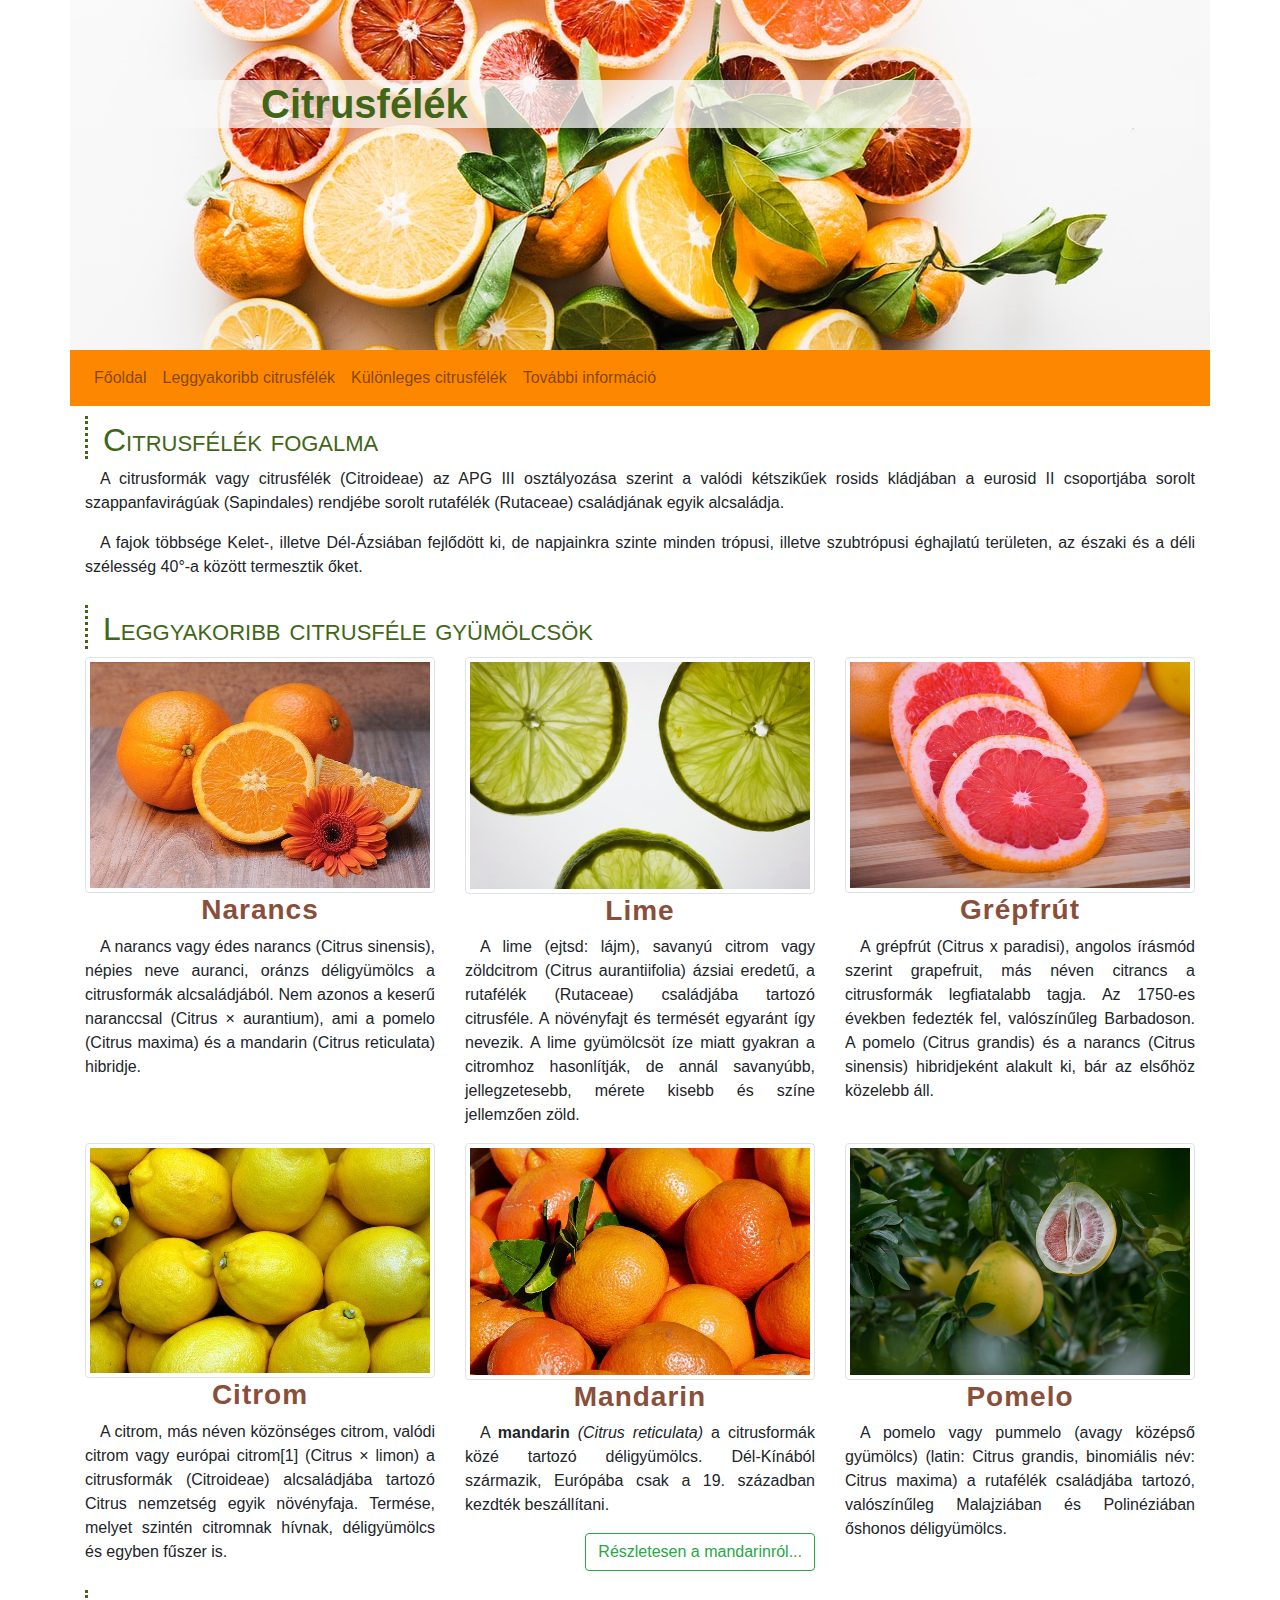
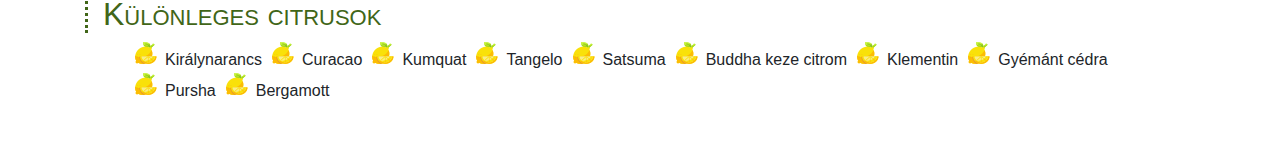
<file: index.html>
<!DOCTYPE html>
<html lang="hu">

<head>  
    <meta charset="utf-8">  
    <meta name="viewport" content="width=device-width, initial-scale=1, shrink-to-fit=no">    
    <link rel="stylesheet" href="bootstrap/css/bootstrap.min.css">
    <link rel="stylesheet" href="css/style.css">    
    <title>Citrusfélék</title>
</head>

<body>
    <header class="container">
        <div class="row">
            <div class="col-12">
                <h1 class="d-none d-sm-block">Citrusfélék</h1>
            </div>
        </div>
    </header>
    <nav class="container navbar navbar-expand-lg navbar-light">      
        <button class="navbar-toggler ml-auto" type="button" data-toggle="collapse" data-target="#navbarNavAltMarkup" aria-controls="navbarNavAltMarkup" aria-expanded="false" aria-label="Toggle navigation">
          <span class="navbar-toggler-icon"></span>
        </button>
        <div class="collapse navbar-collapse" id="navbarNavAltMarkup">
          <div class="navbar-nav">
            <a class="nav-link" href="index.html">Főoldal <span class="sr-only">(current)</span></a>
            <a class="nav-link" href="index.html#leggyakoribb">Leggyakoribb citrusfélék</a>
            <a class="nav-link" href="index.html#kulonleges">Különleges citrusfélék</a>
            <a class="nav-link" href="https://hu.wikipedia.org/wiki/Citrusform%C3%A1k" target="_blank">További információ</a>           
          </div>
        </div>
      </nav>
    <main class="container ">
        <article class="row">
            <div class="col-12">
                <h2>Citrusfélék fogalma</h2>
                <p>
                    A citrusformák vagy citrusfélék (Citroideae) az APG III osztályozása szerint a valódi kétszikűek
                    rosids kládjában a eurosid II csoportjába sorolt szappanfavirágúak (Sapindales) rendjébe sorolt
                    rutafélék (Rutaceae) családjának egyik alcsaládja.
                </p>
                <p>A fajok többsége Kelet-, illetve Dél-Ázsiában fejlődött ki, de napjainkra szinte minden trópusi,
                    illetve szubtrópusi éghajlatú területen, az északi és a déli szélesség 40°-a között termesztik őket.
                </p>
            </div>
        </article>

        <article class="row">
            <div class="col-12">
                <h2 id="leggyakoribb">Leggyakoribb citrusféle gyümölcsök</h2>
            </div>
            <div class="col-sm-4 col-lg-4">
                <img src="img/narancs.jpg" class="img-thumbnail img-fluid" alt="Narancs">
                <h3>Narancs</h3>
                <p>A narancs vagy édes narancs (Citrus sinensis), népies neve auranci, oránzs déligyümölcs a citrusformák alcsaládjából. Nem azonos a keserű naranccsal (Citrus × aurantium), ami a pomelo (Citrus maxima) és a mandarin (Citrus reticulata) hibridje.</p>
            </div>
           <div class="col-sm-4 col-lg-4">
               <img src="img/lime2.jpg" class="img-thumbnail img-fluid" alt="Lime">
               <h3>Lime</h3>
               <p>A lime (ejtsd: lájm), savanyú citrom vagy zöldcitrom (Citrus aurantiifolia) ázsiai eredetű, a rutafélék (Rutaceae) családjába tartozó citrusféle. A növényfajt és termését egyaránt így nevezik. A lime gyümölcsöt íze miatt gyakran a citromhoz hasonlítják, de annál savanyúbb, jellegzetesebb, mérete kisebb és színe jellemzően zöld.</p>
           </div>
           <div class="col-sm-4 col-lg-4">
               <img src="img/grapefruit.jpg" class="img-thumbnail img-fluid" alt="Grapefruit">
               <h3>Grépfrút</h3>
               <p>A grépfrút (Citrus x paradisi), angolos írásmód szerint grapefruit, más néven citrancs a citrusformák legfiatalabb tagja. Az 1750-es években fedezték fel, valószínűleg Barbadoson. A pomelo (Citrus grandis) és a narancs (Citrus sinensis) hibridjeként alakult ki, bár az elsőhöz közelebb áll. </p>
           </div>
        </article>
        <article class="row">
           <div class="col-sm-4 col-lg-4">
                <img src="img/citrom.jpg" class="img-thumbnail img-fluid" alt="Citrom">
                <h3>Citrom</h3>
                <p>A citrom, más néven közönséges citrom, valódi citrom vagy európai citrom[1] (Citrus × limon) a citrusformák (Citroideae) alcsaládjába tartozó Citrus nemzetség egyik növényfaja. Termése, melyet szintén citromnak hívnak, déligyümölcs és egyben fűszer is.</p>
           </div>
           <div class="col-sm-4 col-lg-4">
            <img src="img/mandarin.jpg" class="img-thumbnail img-fluid" alt="Mandarin">
            <h3>Mandarin</h3>
            <p>A <b>mandarin</b> <i>(Citrus reticulata)</i> a citrusformák közé tartozó déligyümölcs. Dél-Kínából származik, Európába csak a 19. században kezdték beszállítani.</p>
            <a href="mandarin.html" class="btn btn-outline-success float-right">Részletesen a mandarinról...</a>    
        </div>                 
            <div class="col-sm-4 col-lg-4">
                <img src="img/pomelo.jpg" class="img-thumbnail img-fluid" alt="Pomelo">
                <h3>Pomelo</h3>
                <p>A pomelo vagy pummelo (avagy középső gyümölcs) (latin: Citrus grandis, binomiális név: Citrus maxima) a rutafélék családjába tartozó, valószínűleg Malajziában és Polinéziában őshonos déligyümölcs. </p>
                
            </div>
        </article>
        <article class="row mb-5">
            <div class="col-12">
                <h2 id="kulonleges">Különleges citrusok</h2>               
                    <ul>
                        <li>Királynarancs</li>
                        <li>Curacao</li>
                        <li>Kumquat</li>
                        <li>Tangelo</li>
                        <li>Satsuma</li>
                        <li>Buddha keze citrom</li>
                        <li>Klementin</li>
                        <li>Gyémánt cédra</li>
                        <li>Pursha</li>
                        <li>Bergamott</li>
                    </ul>              
            </div>
        </article>
    </main>    
    <script src="bootstrap/js/jquery-3.5.1.min.js"></script>
    <script src="bootstrap/js/bootstrap.min.js"></script>    
</body>

</html>
</file>
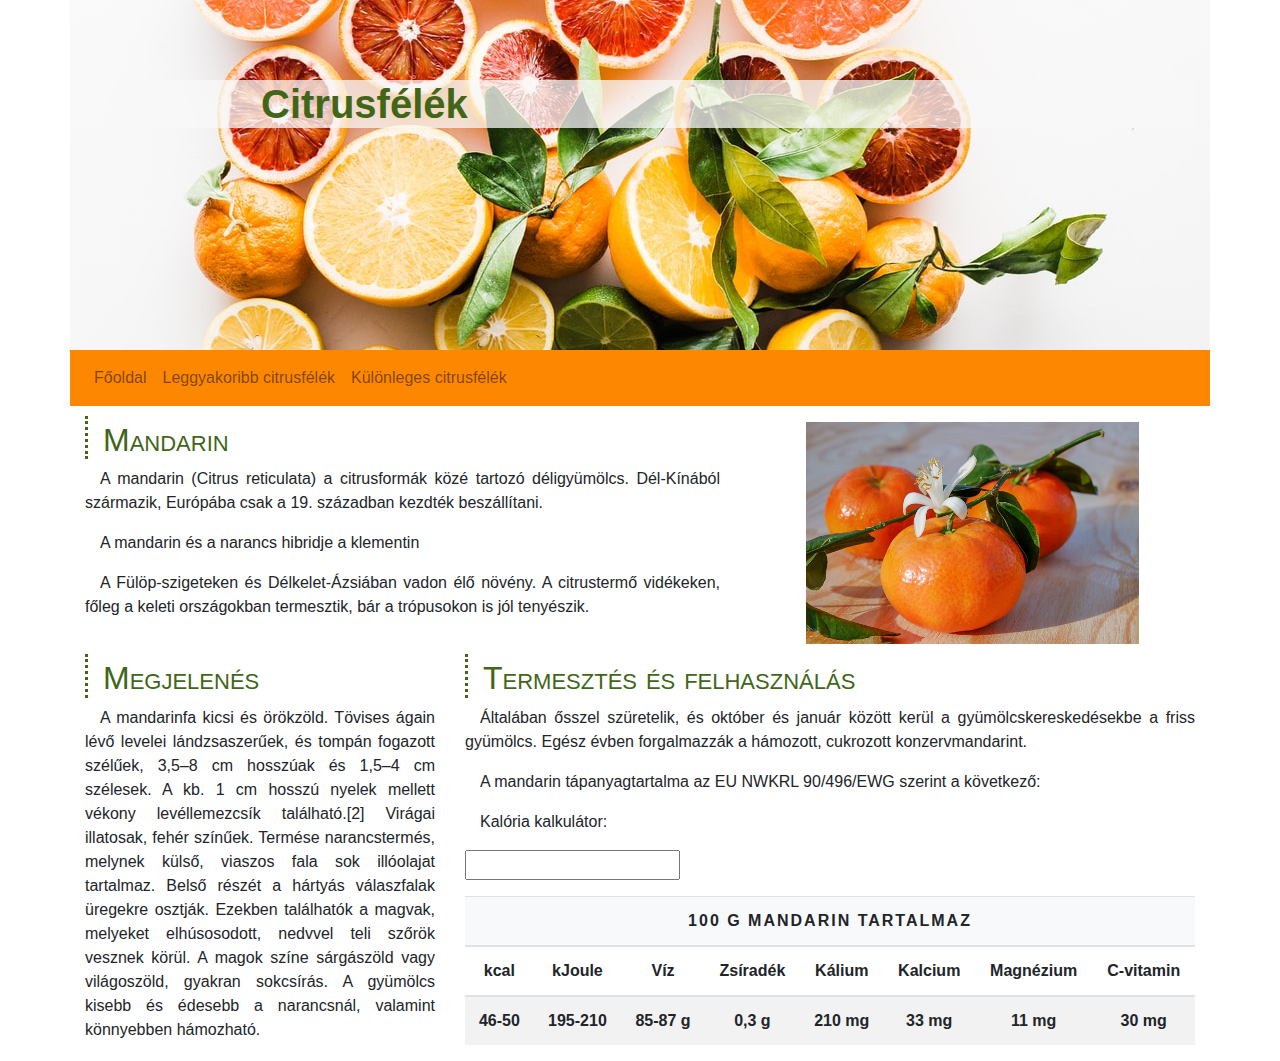
<file: mandarin.html>
<!DOCTYPE html>
<html lang="hu">

<head>
    <meta name="viewport" charset="utf-8" content="width=device-width, initial-scale=1, shrink-to-fit=no">    
    <link rel="stylesheet" href="bootstrap/css/bootstrap.min.css">   
    <link rel="stylesheet" href="css/style.css"> 
    <title>Mandarin</title>
</head>

<body>
    <header class="container">
        <div class="row">
            <div class="col-12">
                <h1 class="d-none d-sm-block">Citrusfélék</h1>
            </div>
        </div>
    </header>
    <nav class="container navbar navbar-expand-lg navbar-light ">
        <button class="navbar-toggler ml-auto" type="button" data-toggle="collapse" data-target="#navbarNavAltMarkup"
            aria-controls="navbarNavAltMarkup" aria-expanded="false" aria-label="Toggle navigation">
            <span class="navbar-toggler-icon"></span>
        </button>
        <div class="collapse navbar-collapse" id="navbarNavAltMarkup">
            <div class="navbar-nav">
                <a class="nav-link" href="index.html">Főoldal</a>
                <a class="nav-link" href="index.html#leggyakoribb">Leggyakoribb citrusfélék</a>
                <a class="nav-link" href="index.html#kulonleges">Különleges citrusfélék</a>                
            </div>
        </div>
    </nav>
    <main class="container ">
        <article class="row">
            <div class="col-md-7">
                <h2>Mandarin</h2>
                <p>A mandarin (Citrus reticulata) a citrusformák közé tartozó déligyümölcs.
                    Dél-Kínából származik, Európába csak a 19. században kezdték beszállítani.</p>
                <p>A mandarin és a narancs hibridje a klementin</p>
                <p>A Fülöp-szigeteken és Délkelet-Ázsiában vadon élő növény. A citrustermő vidékeken, főleg a keleti
                    országokban termesztik, bár a trópusokon is jól tenyészik.</p>

            </div>
            <div class="col-md-5">
                <img src="img/mandarin2.jpg" class="w-75 mt-3 mx-auto d-block" alt="Mandarin">
            </div>
            <div class="col-12 col-xl-4">
                <h2>Megjelenés</h2>
                <p>A mandarinfa kicsi és örökzöld. Tövises ágain lévő levelei lándzsaszerűek, és tompán fogazott
                    szélűek, 3,5–8 cm hosszúak és 1,5–4 cm szélesek. A kb. 1 cm hosszú nyelek mellett vékony
                    levéllemezcsík található.[2] Virágai illatosak, fehér színűek. Termése narancstermés, melynek külső,
                    viaszos fala sok illóolajat tartalmaz. Belső részét a hártyás válaszfalak üregekre osztják. Ezekben
                    találhatók a magvak, melyeket elhúsosodott, nedvvel teli szőrök vesznek körül. A magok színe
                    sárgászöld vagy világoszöld, gyakran sokcsírás. A gyümölcs kisebb és édesebb a narancsnál, valamint
                    könnyebben hámozható. </p>
            </div>
            <div class="col-12 col-xl-8">
                <h2>Termesztés és felhasználás</h2>
                <p>
                    Általában ősszel szüretelik, és október és január között kerül a gyümölcskereskedésekbe a friss
                    gyümölcs. Egész évben forgalmazzák a hámozott, cukrozott konzervmandarint.</p>

                <p class="d-none d-md-block"> A mandarin tápanyagtartalma az EU NWKRL 90/496/EWG szerint a következő:
                </p>

                <p class="d-none d-md-block">Kalória kalkulátor:
                </p>
                <p class="d-none d-md-block"></p><input type="text"></p>
                <table class="d-none d-md-table table table-striped">
                    <thead>
                        <tr class="bg-light">
                            <th colspan="8" class="text-uppercase">100 g mandarin tartalmaz</th>
                        </tr>
                        <tr>
                            <th>kcal</th>
                            <th>kJoule</th>
                            <th>Víz</th>
                            <th>Zsíradék</th>
                            <th>Kálium</th>
                            <th>Kalcium</th>
                            <th>Magnézium</th>
                            <th>C-vitamin</th>
                        </tr>
                    </thead>
                    <tbody>
                        <tr>
                            <th>46-50</th>
                            <th>195-210</th>
                            <th>85-87 g</th>
                            <th>0,3 g</th>
                            <th>210 mg</th>
                            <th>33 mg</th>
                            <th>11 mg</th>
                            <th>30 mg</th>
                        </tr>
                    </tbody>
                </table>
            </div>
        </article>
    </main>
    <script src="bootstrap/js/jquery-3.5.1.min.js"></script>
    <script src="bootstrap/js/bootstrap.min.js"></script>
</body>

</html>
</file>
<file: css/style.css>
header{    
    background-position: center center;
    height: 350px;
    background-image: url(../img/bg2.jpg);
}

h1{
    background-color: rgb(248, 248, 248, 75%);
    margin-top: 80px;
    padding-left: 11rem; 
    font-family: Verdana, Geneva, Tahoma, sans-serif;
    font-weight: bold;
    color: #416618;
}

h2{    
    margin-top: 10px;
    color: #416618;
    border-left: dotted 3px #416618;
    font-variant: small-caps;
    padding-top: 5px;
    padding-left: 15px;
    padding-right: 15px;


}

h3{    
    font-weight: bold;
    color: #894f3b; 
    font-size: 2,275rem;
    text-align: center;
    letter-spacing: 1px;
 
}


li{
    list-style-image: url(../img/lemon2.png);
    float: left;
    margin-left: 40px;
}


td,th{
    text-align: center;
}

thead>tr:first-child{    
    letter-spacing: 2px;    
    text-transform: uppercase;
}

.navbar{
    background-color: #fd8800;
}

p{
    text-align: justify;
    text-indent: 15px;
}
</file>
